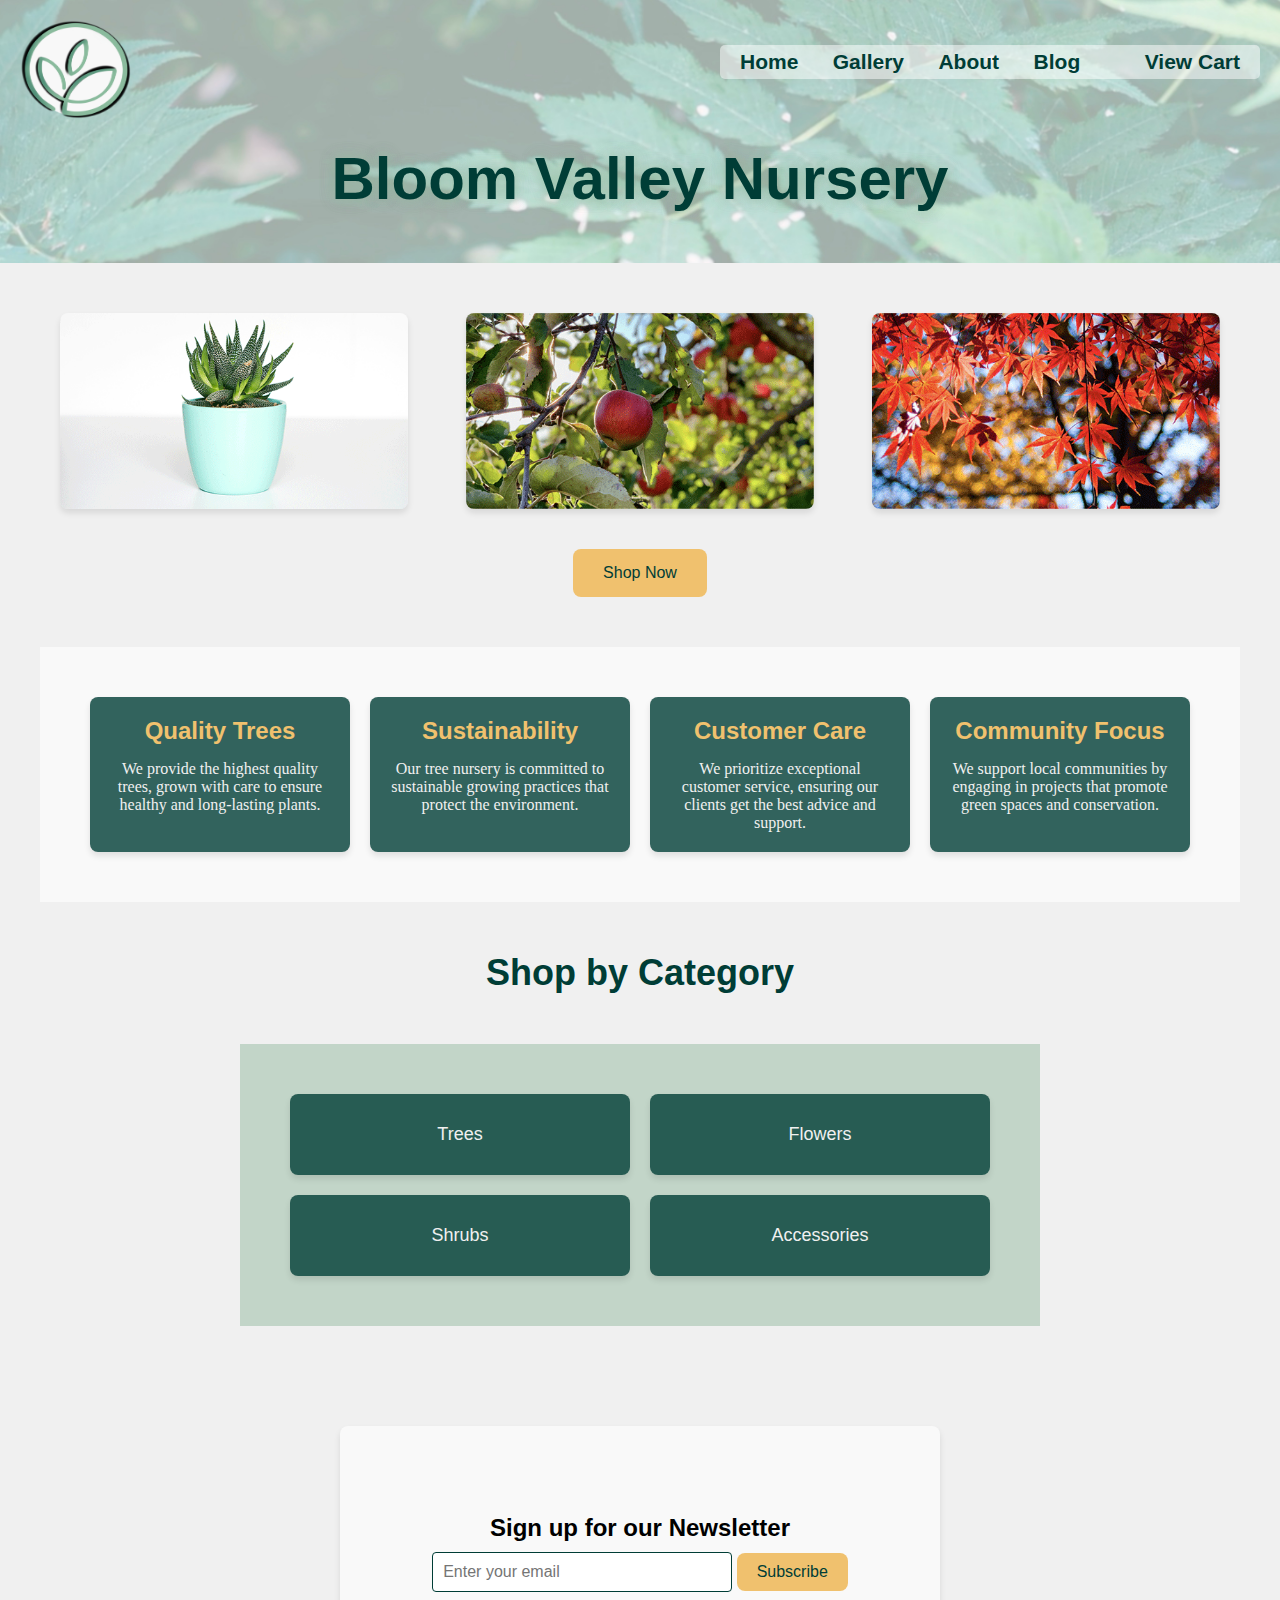
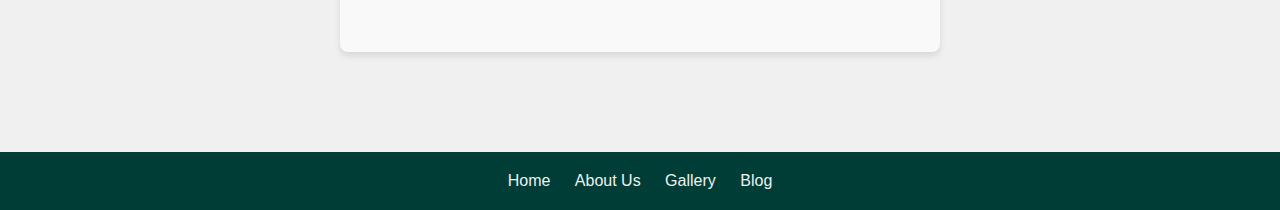
<file: index.html>
<!DOCTYPE html>
<html>
<!-- #003d36 (canopy Green) - #b5dee3 (Sky Bloom) - #94ba9f (Meadow Mist) - #f0c16e (Sunlit Petal) - #f0f0f0 (cloudy gray) -->

<head>
  <meta charset="utf-8">
  <meta name="viewport" content="width=device-width">
  <title>Bloom Valley Nurture</title>
  <link href="style.css" rel="stylesheet" type="text/css" />
  <link rel="stylesheet" href="https://cdnjs.cloudflare.com/ajax/libs/font-awesome/6.6.0/css/all.min.css"
    integrity="sha512-Kc323vGBEqzTmouAECnVceyQqyqdsSiqLQISBL29aUW4U/M7pSPA/gEUZQqv1cwx4OnYxTxve5UMg5GT6L4JJg=="
    crossorigin="anonymous" referrerpolicy="no-referrer" />

</head>

<body>
  <div class="top">
    <header class="header">
      <div class="logo-container">
        <a href="index.html" class="logo"><img src="imgs/updatedLogo3.png" width="150px" height="100px"></a>
      </div>
      <nav class="navbar">
        <div class="links">
          <div class="marker">You are currently on </div>
          <a href="index.html">Home</a>
          <a href="gallery.html">Gallery</a>
          <a href="aboutUs.html">About</a>
          <a href="blog.html">Blog</a>
          <a href="tel:+1234567890"><i class="fa-solid fa-phone"></i></a>
          <a href="cart.html">
            <i class="fas fa-shopping-cart"></i> View Cart
          </a>

        </div>
        <a href="#" class="hamburger"><i class="fa-solid fa-bars"></i></a>
      </nav>
    </header>
    <h1>Bloom Valley Nursery</h1>
  </div>
  <div class="image-container">
    <img src="imgs/Client1_AloePlant.png" alt="Aloe Vera Plant" class="responsive-image">
    <img src="imgs/Client1_AppleTree.png" alt="Apple Tree" class="responsive-image">
    <img src="imgs/Client1_MapleTree.png" alt="Maple Trees" class="responsive-image">
  </div>
  <div class="button-container">
    <a href="gallery.html">
      <button id="shopNowBtn" class="shop-now-button">Shop Now</button>
  </div></a>
  <div class="values-container">
    <div class="value-box">
      <h3>Quality Trees</h3>
      <p>We provide the highest quality trees, grown with care to ensure healthy and long-lasting plants.</p>
    </div>
    <div class="value-box">
      <h3>Sustainability</h3>
      <p>Our tree nursery is committed to sustainable growing practices that protect the environment.</p>
    </div>
    <div class="value-box">
      <h3>Customer Care</h3>
      <p>We prioritize exceptional customer service, ensuring our clients get the best advice and support.</p>
    </div>
    <div class="value-box">
      <h3>Community Focus</h3>
      <p>We support local communities by engaging in projects that promote green spaces and conservation.</p>
    </div>
  </div>
  <h2 class="shop-category-heading">Shop by Category</h2>
  <div class="shop-by-category-container">
    <div class="category-box">Trees</div>
    <div class="category-box">Flowers</div>
    <div class="category-box">Shrubs</div>
    <div class="category-box">Accessories</div>
  </div>
  <div class="newsletter-container">
    <div class="social-media-icons">
      <a href="#" class="social-icon"><i class="fa-brands fa-facebook"></i></a>
      <a href="#" class="social-icon"><i class="fa-brands fa-twitter"></i></a>
      <a href="#" class="social-icon"><i class="fa-brands fa-youtube"></i></a>
    </div>

    <h2>Sign up for our Newsletter</h2>
    <div class="signUp">
      <input type="email" placeholder="Enter your email" class="newsletter-input" />
      <button class="subscribe-button">Subscribe</button>
    </div>
  </div>

  <!-- Footer Links -->
  <footer class="footer">
    <div class="footer-links">
      <a href="index.html">Home</a>
      <a href="aboutUs.html">About Us</a>
      <a href="gallery.html">Gallery</a>
      <a href="blog.html">Blog</a>
    </div>
  </footer>
  <script src="script.js"></script>
</body>

</html>
</file>
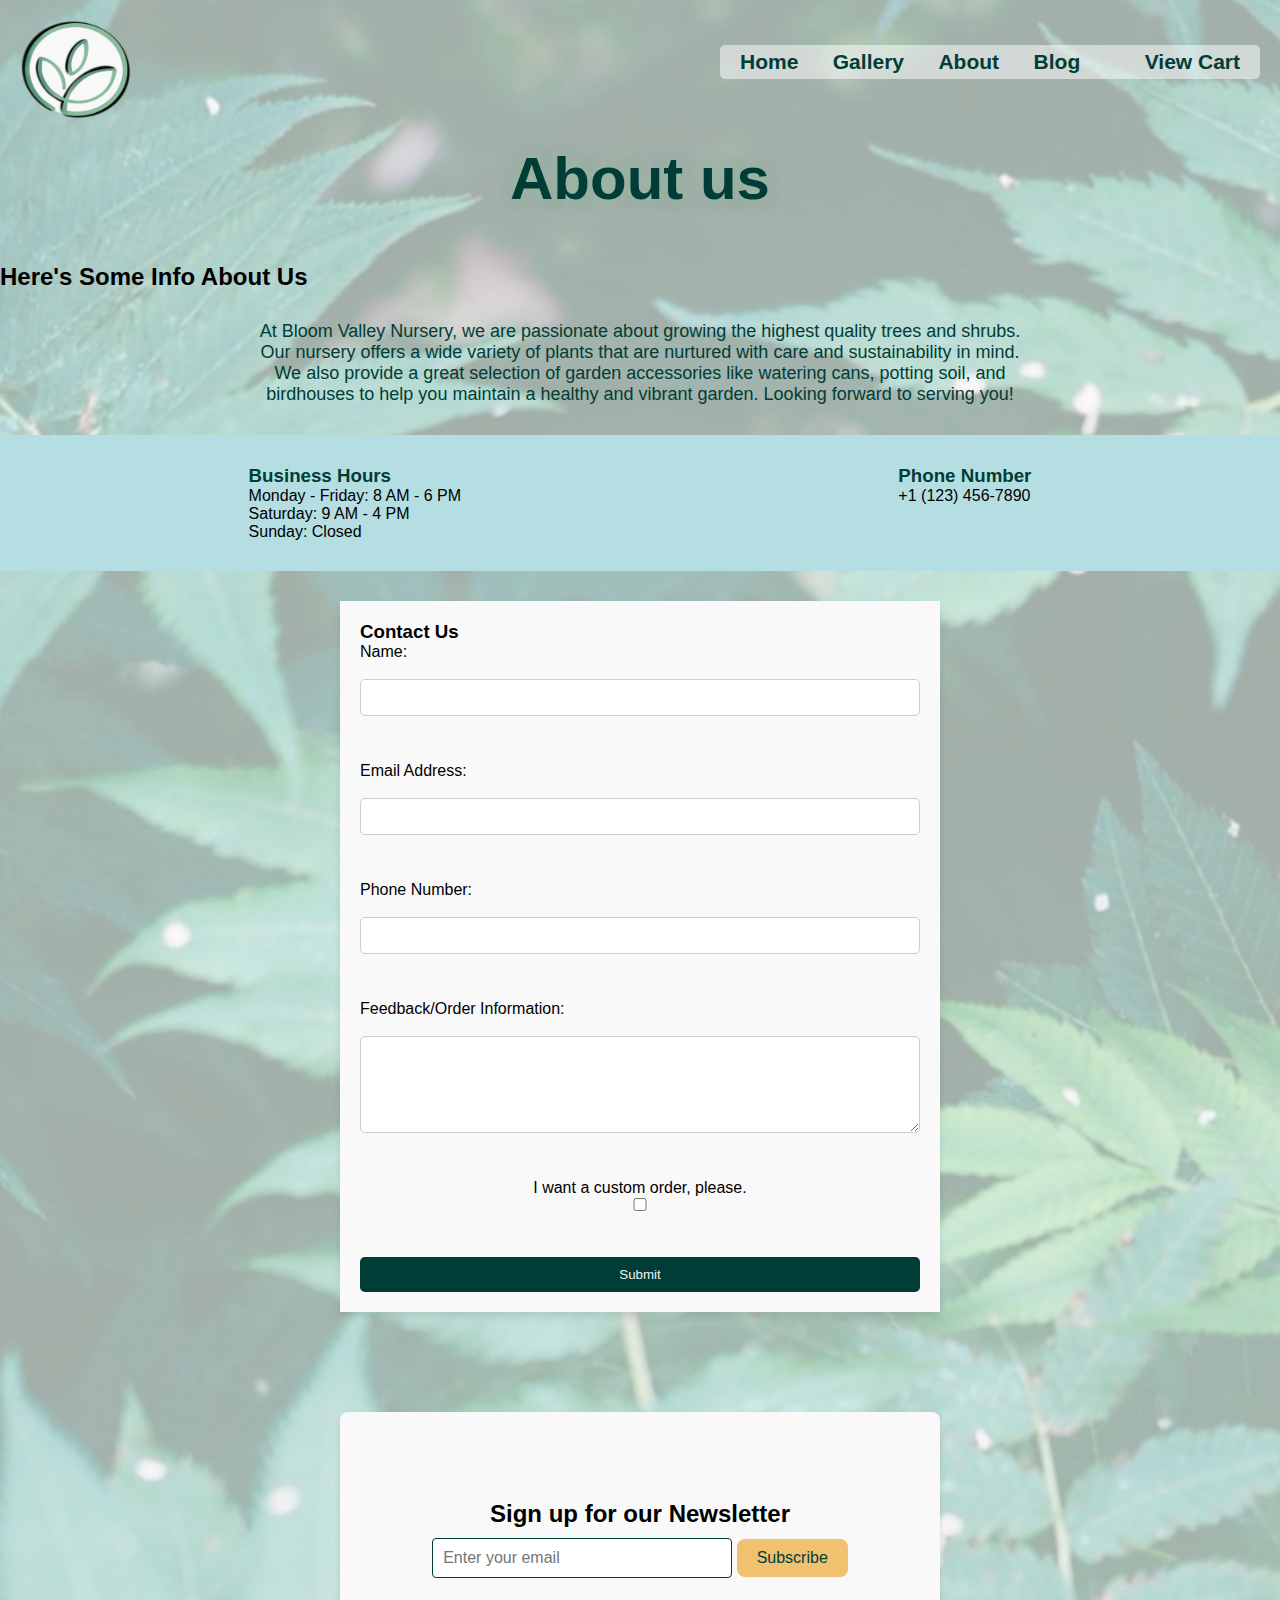
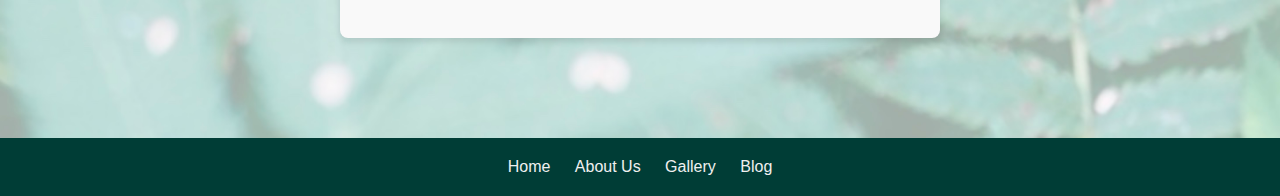
<file: aboutUs.html>
<!DOCTYPE html>
<html lang="en">

<head>
  <meta charset="UTF-8">
  <meta http-equiv="X-UA-Compatible" content="IE=edge">
  <meta name="viewport" content="width=device-width, initial-scale=1.0">
  <title>About Us</title>
  <link href="style.css" rel="stylesheet" type="text/css" />
  <link rel="stylesheet" href="https://cdnjs.cloudflare.com/ajax/libs/font-awesome/6.6.0/css/all.min.css"
    integrity="sha512-Kc323vGBEqzTmouAECnVceyQqyqdsSiqLQISBL29aUW4U/M7pSPA/gEUZQqv1cwx4OnYxTxve5UMg5GT6L4JJg=="
    crossorigin="anonymous" referrerpolicy="no-referrer" />
</head>


<body>

  <body>
    <div class="top">
      <header class="header">
        <div class="logo-container">
          <a href="index.html" class="logo"><img src="imgs/updatedLogo3.png" width="150px" height="100px"></a>
        </div>
        <nav class="navbar">
          <div class="links">
            <a href="index.html">Home</a>
            <a href="gallery.html">Gallery</a>
            <div class="marker">You are currently on </div>
            <a href="aboutUs.html">About</a>
            <a href="blog.html">Blog</a>
            <a href="#"><i class="fa-solid fa-phone"></i></a>
            <a href="cart.html">
              <i class="fas fa-shopping-cart"></i> View Cart
            </a>
          </div>
          <a href="#" class="hamburger"><i class="fa-solid fa-bars"></i></a>
        </nav>
      </header>
      <h1>About us</h1>
      <!-- About Us Section -->
      <section class="about-us-section">
        <h2>Here's Some Info About Us</h2>
        <p>
          At Bloom Valley Nursery, we are passionate about growing the highest quality trees and shrubs. Our nursery
          offers a wide variety of plants that are nurtured with care and sustainability in mind. We also provide a
          great selection of garden accessories like watering cans, potting soil, and birdhouses to help you maintain a
          healthy and vibrant garden. Looking forward to serving you!
        </p>
      </section>

      <!-- Business Hours and Contact Info Section -->
      <section class="business-info-section">
        <div class="business-hours">
          <h3>Business Hours</h3>
          <p>Monday - Friday: 8 AM - 6 PM</p>
          <p>Saturday: 9 AM - 4 PM</p>
          <p>Sunday: Closed</p>
        </div>

        <div class="contact-info">
          <h3>Phone Number</h3>
          <p>+1 (123) 456-7890</p>
        </div>
      </section>
      <!-- Contact Us Form Section -->
      <section class="contact-form-section">
        <h3>Contact Us</h3>
        <form action="/submit_form" method="POST">
          <label for="name">Name:</label><br>
          <input type="text" id="name" name="name" required><br><br>

          <label for="email">Email Address:</label><br>
          <input type="email" id="email" name="email" required><br><br>

          <label for="phone">Phone Number:</label><br>
          <input type="tel" id="phone" name="phone" required><br><br>

          <label for="feedback">Feedback/Order Information:</label><br>
          <textarea id="feedback" name="feedback" rows="5" required></textarea><br><br>
          <div style="text-align: center;">I want a custom order, please.
            <label>

              <input type="checkbox" id="customOrder" name="customOrder">

            </label>
          </div>
          <br><br>

          <button type="submit">Submit</button>
        </form>
      </section>


      <div class="newsletter-container">
        <div class="social-media-icons">
          <a href="#" class="social-icon"><i class="fa-brands fa-facebook"></i></a>
          <a href="#" class="social-icon"><i class="fa-brands fa-twitter"></i></a>
          <a href="#" class="social-icon"><i class="fa-brands fa-youtube"></i></a>
        </div>

        <h2>Sign up for our Newsletter</h2>
        <div class="signUp">
          <input type="email" placeholder="Enter your email" class="newsletter-input" />
          <button class="subscribe-button">Subscribe</button>
        </div>
      </div>

      <!-- Footer Links -->
      <footer class="footer">
        <div class="footer-links">
          <a href="index.html">Home</a>
          <a href="aboutUs.html">About Us</a>
          <a href="gallery.html">Gallery</a>
          <a href="blog.html">Blog</a>
        </div>
      </footer>
      <script src="script.js"></script>
    </div>
  </body>

</html>
</file>
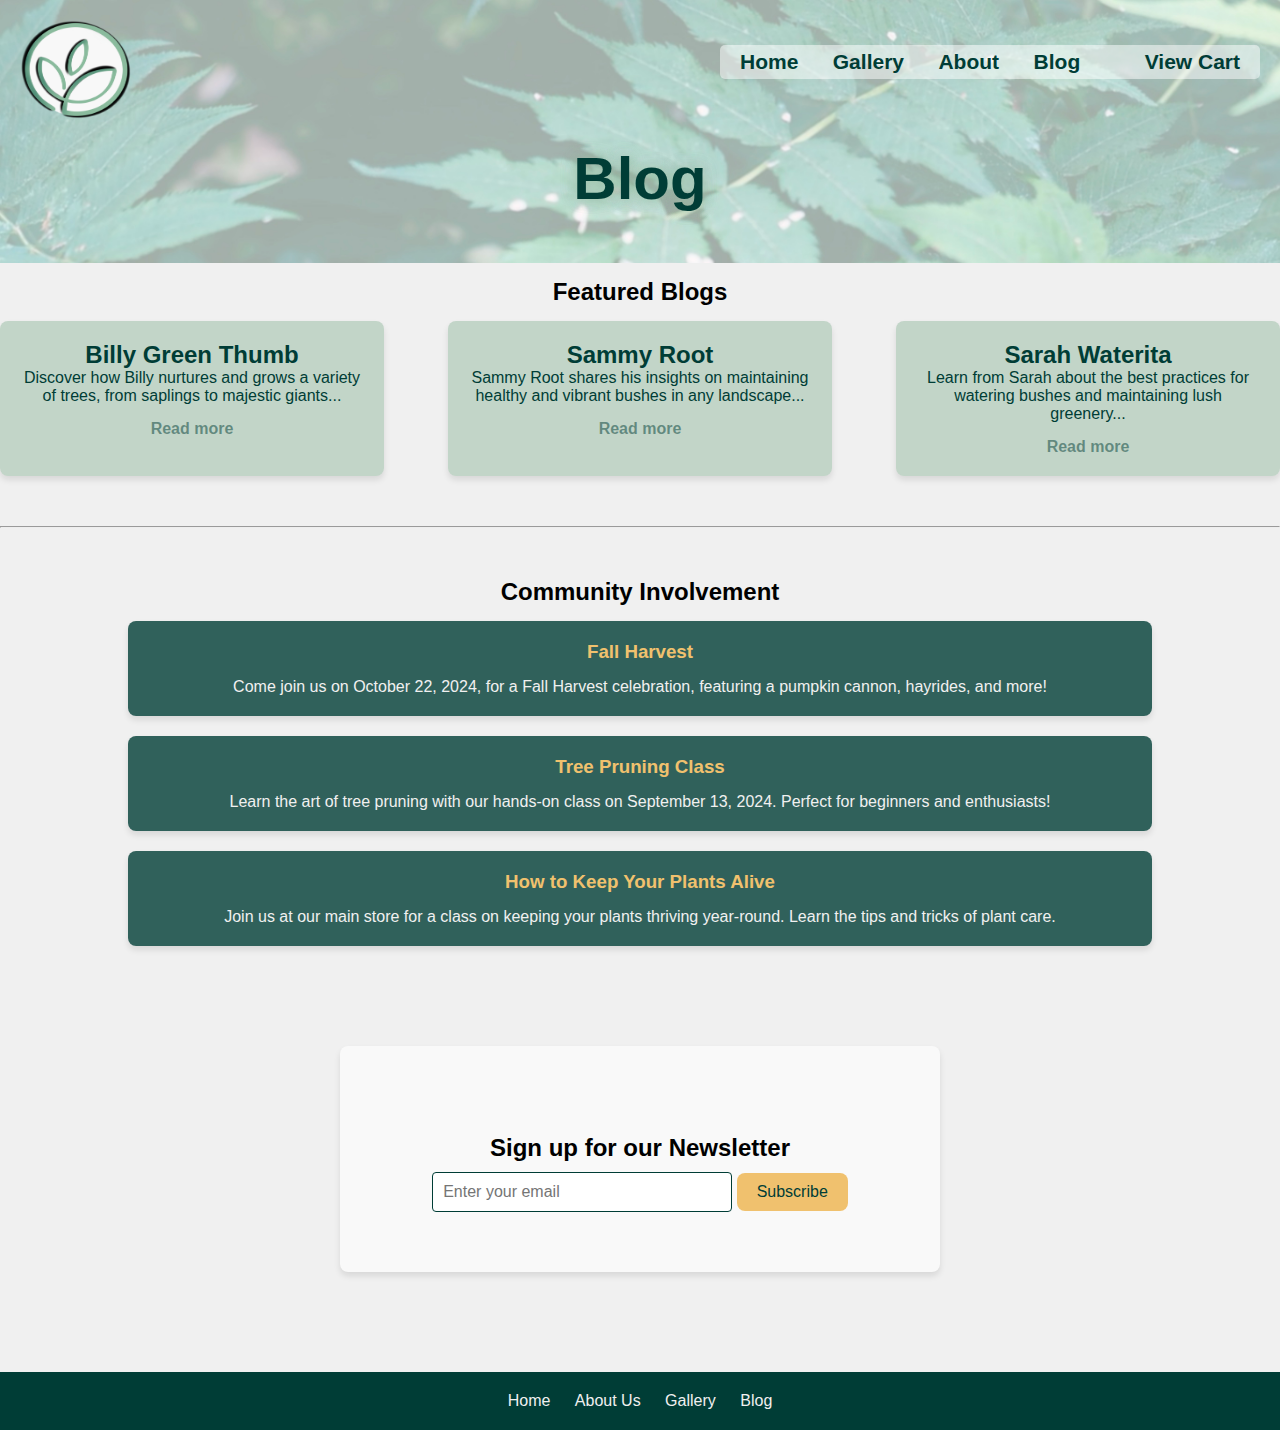
<file: blog.html>
<!DOCTYPE html>
<html lang="en">
<head>
  <meta charset="UTF-8">
  <meta http-equiv="X-UA-Compatible" content="IE=edge">
  <meta name="viewport" content="width=device-width, initial-scale=1.0">
  <title>Blog</title>
  <link href="style.css" rel="stylesheet" type="text/css" />
  <link rel="stylesheet" href="https://cdnjs.cloudflare.com/ajax/libs/font-awesome/6.6.0/css/all.min.css" integrity="sha512-Kc323vGBEqzTmouAECnVceyQqyqdsSiqLQISBL29aUW4U/M7pSPA/gEUZQqv1cwx4OnYxTxve5UMg5GT6L4JJg==" crossorigin="anonymous" referrerpolicy="no-referrer" />
</head>
<body>

  <body>
    <div class="top">
    <header class="header">
      <div class="logo-container">
        <a href="index.html" class="logo" ><img src="imgs/updatedLogo3.png" width="150px" height="100px"></a>
      </div>
      <nav class="navbar">
        <div class="links">
        <a href="index.html">Home</a>
        <a href="gallery.html">Gallery</a>
        <a href="aboutUs.html">About</a>
          <div class="marker">You are currently on </div>
        <a href="blog.html">Blog</a>
        <a href="#"><i class="fa-solid fa-phone"></i></a>
          <a href="cart.html">
              <i class="fas fa-shopping-cart"></i> View Cart
          </a>
          </div>
         <a href="#" class="hamburger"><i class="fa-solid fa-bars"></i></a>
      </nav>
    </header>
       <h1>Blog</h1>
      </div>

    <!-- Featured Blogs Section -->
    <section class="blog-section">
      <h2 class="centerTitle">Featured Blogs</h2>
      <div class="blog-row">
        <div class="blog-card">
          <h3>Billy Green Thumb</h3>
          <p>Discover how Billy nurtures and grows a variety of trees, from saplings to majestic giants...</p>
          <a href="#">Read more</a>
        </div>
        <div class="blog-card">
          <h3>Sammy Root</h3>
          <p>Sammy Root shares his insights on maintaining healthy and vibrant bushes in any landscape...</p>
          <a href="#">Read more</a>
        </div>
        <div class="blog-card">
          <h3>Sarah Waterita</h3>
          <p>Learn from Sarah about the best practices for watering bushes and maintaining lush greenery...</p>
          <a href="#">Read more</a>
        </div>
      </div>
    </section>

    <hr>

    <!-- Community Involvement Section -->
    <section class="community-section">
      <h2 class="centerTitle">Community Involvement</h2>
      <div class="community-column">
        <div class="community-card">
          <h3>Fall Harvest</h3>
          <p>Come join us on October 22, 2024, for a Fall Harvest celebration, featuring a pumpkin cannon, hayrides, and more!</p>
        </div>
        <div class="community-card">
          <h3>Tree Pruning Class</h3>
          <p>Learn the art of tree pruning with our hands-on class on September 13, 2024. Perfect for beginners and enthusiasts!</p>
        </div>
        <div class="community-card">
          <h3>How to Keep Your Plants Alive</h3>
          <p>Join us at our main store for a class on keeping your plants thriving year-round. Learn the tips and tricks of plant care.</p>
        </div>
      </div>
    </section>

    
    <div class="newsletter-container">
      <div class="social-media-icons">
        <a href="#" class="social-icon"><i class="fa-brands fa-facebook"></i></a>
        <a href="#" class="social-icon"><i class="fa-brands fa-twitter"></i></a>
        <a href="#" class="social-icon"><i class="fa-brands fa-youtube"></i></a>
      </div>

      <h2>Sign up for our Newsletter</h2>
      <div class="signUp">
      <input type="email" placeholder="Enter your email" class="newsletter-input" />
      <button class="subscribe-button">Subscribe</button>
      </div>
    </div>

    <!-- Footer Links -->
    <footer class="footer">
      <div class="footer-links">
        <a href="index.html">Home</a>
        <a href="aboutUs.html">About Us</a>
        <a href="gallery.html">Gallery</a>
        <a href="blog.html">Blog</a>
      </div>
    </footer>
     <script src="script.js"></script>
</body>
</html>
</file>
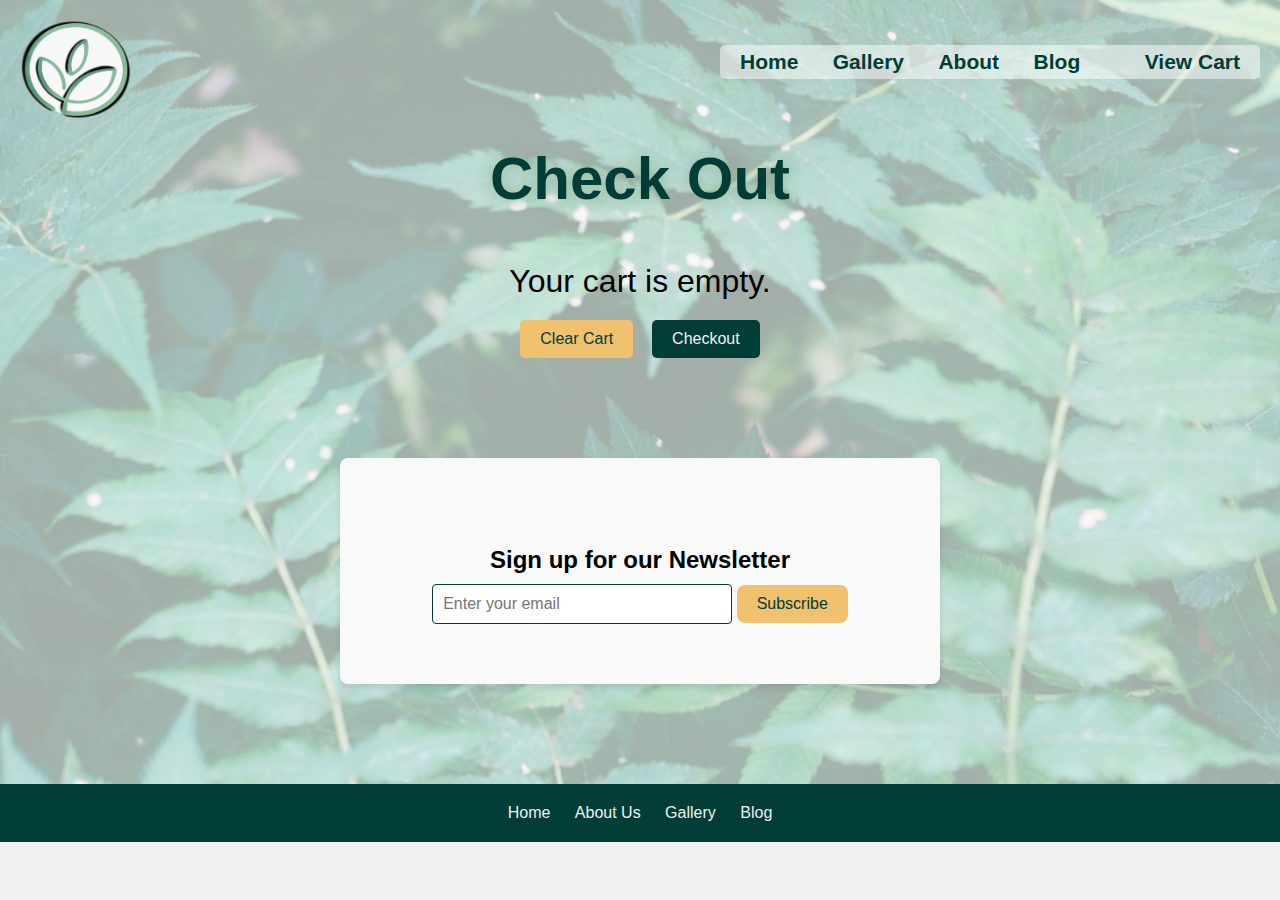
<file: cart.html>
<!DOCTYPE html>
<html>
<!-- #003d36 (canopy Green) - #b5dee3 (Sky Bloom) - #94ba9f (Meadow Mist) - #f0c16e (Sunlit Petal) - #f0f0f0 (cloudy gray) -->
<head>
  <meta charset="utf-8">
  <meta name="viewport" content="width=device-width">
  <title>Bloom Valley Nurture</title>
  <link href="style.css" rel="stylesheet" type="text/css" />
  <link rel="stylesheet" href="https://cdnjs.cloudflare.com/ajax/libs/font-awesome/6.6.0/css/all.min.css" integrity="sha512-Kc323vGBEqzTmouAECnVceyQqyqdsSiqLQISBL29aUW4U/M7pSPA/gEUZQqv1cwx4OnYxTxve5UMg5GT6L4JJg==" crossorigin="anonymous" referrerpolicy="no-referrer" />

</head>

  <body>
    <div class="top">
    <header class="header">
      <div class="logo-container">
        <a href="index.html" class="logo" ><img src="imgs/updatedLogo3.png" width="150px" height="100px"></a>
      </div>
      <nav class="navbar">
        <div class="links">
          <div class="marker">You are currently on </div>
        <a href="index.html">Home</a>
        <a href="gallery.html">Gallery</a>
        <a href="aboutUs.html">About</a>
        <a href="blog.html">Blog</a>
          <a href="tel:+1234567890"><i class="fa-solid fa-phone"></i></a>
          <a href="cart.html">
              <i class="fas fa-shopping-cart"></i> View Cart
          </a>

          </div>
         <a href="#" class="hamburger"><i class="fa-solid fa-bars"></i></a>
      </nav>
    </header>
       <h1>Check Out</h1>
      <div class="centerIt">
      <div id="cart-items"></div>
      <button id="clear-cart">Clear Cart</button>
      <button id="checkout">Checkout</button>
        </div>
      <div class="newsletter-container">
        <div class="social-media-icons">
          <a href="#" class="social-icon"><i class="fa-brands fa-facebook"></i></a>
          <a href="#" class="social-icon"><i class="fa-brands fa-twitter"></i></a>
          <a href="#" class="social-icon"><i class="fa-brands fa-youtube"></i></a>
        </div>

        <h2>Sign up for our Newsletter</h2>
        <div class="signUp">
        <input type="email" placeholder="Enter your email" class="newsletter-input" />
        <button class="subscribe-button">Subscribe</button>
        </div>
      </div>

      <!-- Footer Links -->
      <footer class="footer">
        <div class="footer-links">
          <a href="index.html">Home</a>
          <a href="aboutUs.html">About Us</a>
          <a href="gallery.html">Gallery</a>
          <a href="blog.html">Blog</a>
        </div>
      </footer>
      
      <script src="script.js"></script>
      </body>
      </html>
</file>
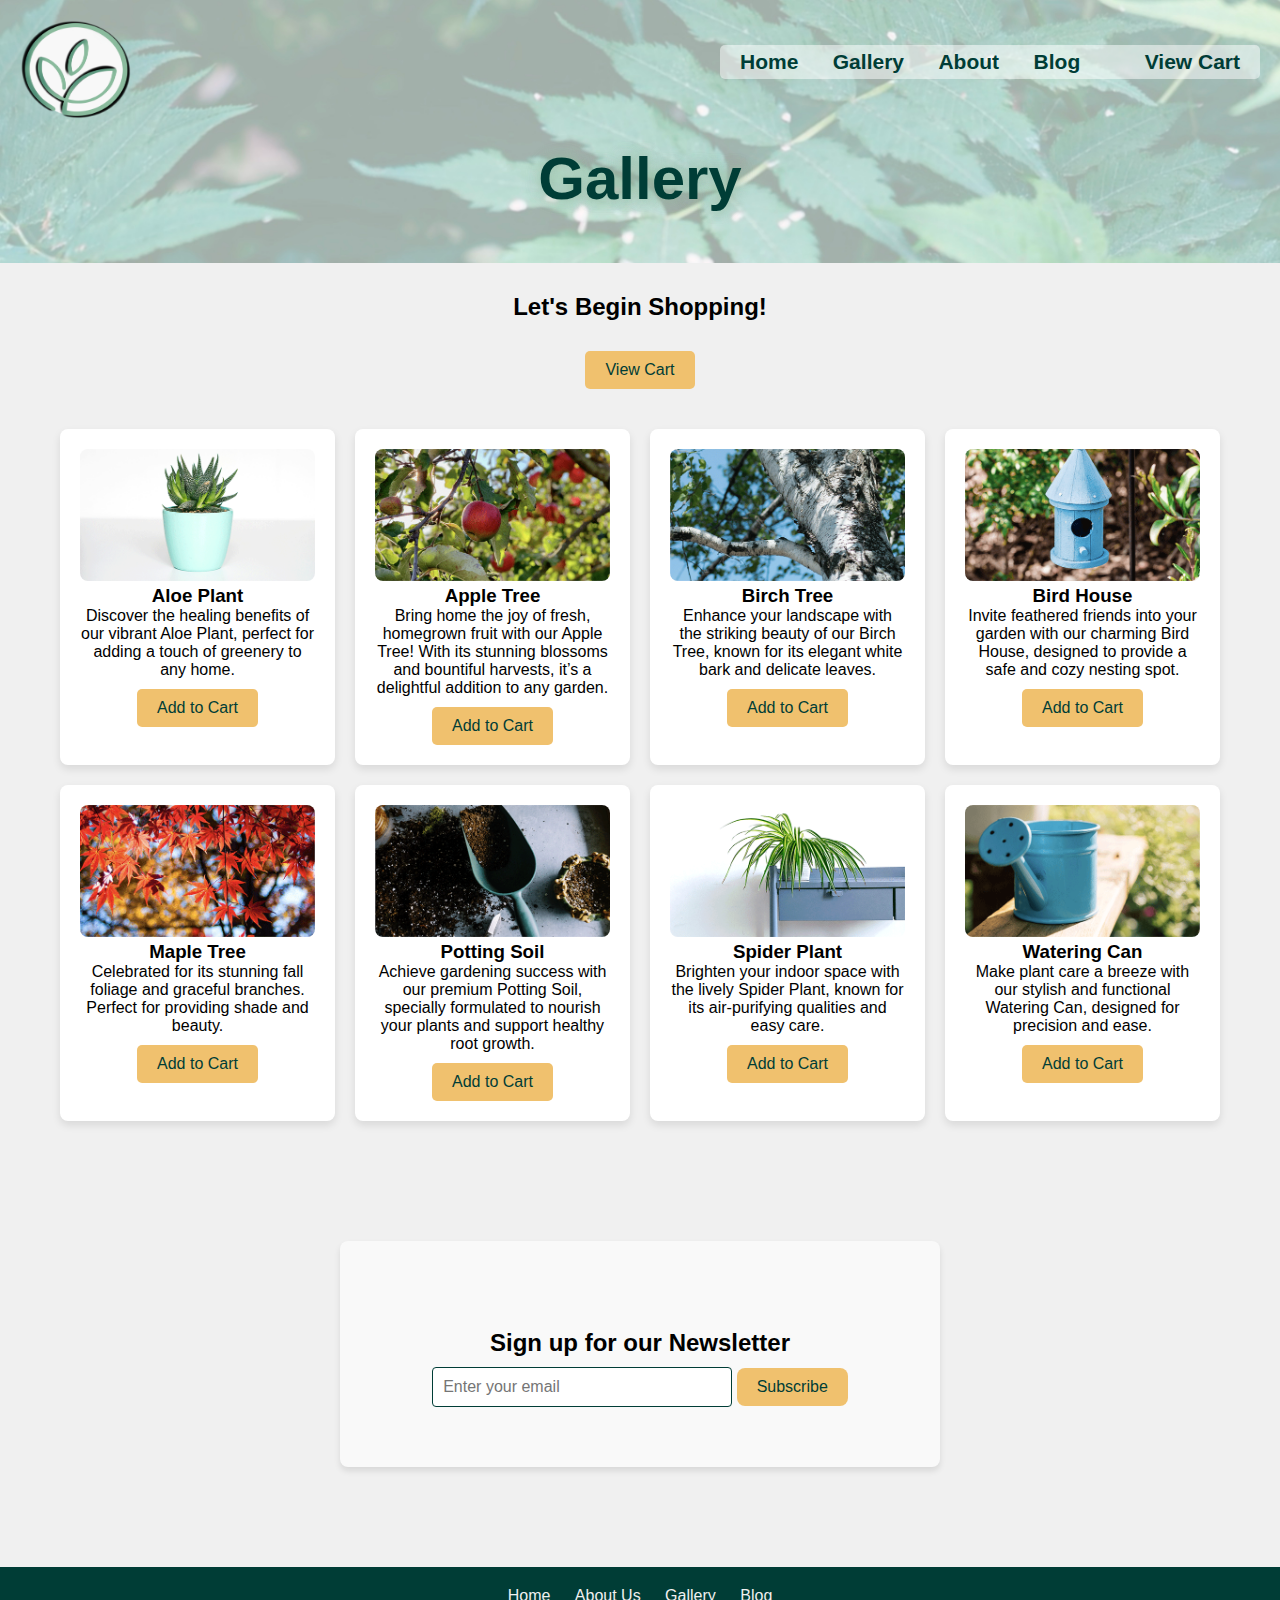
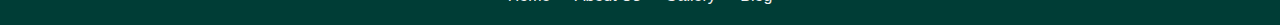
<file: gallery.html>
<!DOCTYPE html>
<html lang="en">
<head>
  <meta charset="UTF-8">
  <meta http-equiv="X-UA-Compatible" content="IE=edge">
  <meta name="viewport" content="width=device-width, initial-scale=1.0">
  <title>Gallery</title>
  <link href="style.css" rel="stylesheet" type="text/css" />
  <link rel="stylesheet" href="https://cdnjs.cloudflare.com/ajax/libs/font-awesome/6.6.0/css/all.min.css" integrity="sha512-Kc323vGBEqzTmouAECnVceyQqyqdsSiqLQISBL29aUW4U/M7pSPA/gEUZQqv1cwx4OnYxTxve5UMg5GT6L4JJg==" crossorigin="anonymous" referrerpolicy="no-referrer" />
</head>
<body>

  <body>
    <div class="top">
    <header class="header">
      <div class="logo-container">
        <a href="index.html" class="logo" ><img src="imgs/updatedLogo3.png" width="150px" height="100px"></a>
      </div>
      <nav class="navbar">
        <div class="links">
        <a href="index.html">Home</a>
          <div class="marker">You are currently on </div>
        <a href="gallery.html">Gallery</a>
        <a href="aboutUs.html">About</a>
        <a href="blog.html">Blog</a>
        <a href="#"><i class="fa-solid fa-phone"></i></a>
          <a href="cart.html">
              <i class="fas fa-shopping-cart"></i> View Cart
          </a>
          </div>
         <a href="#" class="hamburger"><i class="fa-solid fa-bars"></i></a>
      </nav>
    </header>
       <h1> Gallery</h1>
      </div>
    <main>
        <h2 class="center">Let's Begin Shopping!</h2>
        <div class="button-container">
          <a href="cart.html"><button class="view-cart-button">View Cart</button></a>
          
          <!-- <button id="clear-cart">Clear Cart</button> -->
      </div>

      <!-- Modal for Viewing Cart -->
      <!-- <div id="cart-modal" style="display:none;">
          <h2>Your Cart</h2>
          <ul id="cart-items"></ul>
          <button id="close-cart">Close</button>
      </div>
 --><div class="cart-container">
          <!-- Cart items will be dynamically added here -->
      </div>
      <div class="gallery-container">
          <div class="product-card" data-product-name="Aloe Plant" data-product-description="Discover the healing benefits of our vibrant Aloe Plant, perfect for adding a touch of greenery to any home.">
              <img src="imgs/Client1_AloePlant.png" alt="Aloe Plant" class="product-image">
              <h3>Aloe Plant</h3>
              <p>Discover the healing benefits of our vibrant Aloe Plant, perfect for adding a touch of greenery to any home.</p>
              <button class="add-to-cart-button">Add to Cart</button>
          </div>

          <div class="product-card" data-product-name="Apple Tree" data-product-description="Bring home the joy of fresh, homegrown fruit with our Apple Tree! With its stunning blossoms and bountiful harvests, it’s a delightful addition to any garden.">
              <img src="imgs/Client1_AppleTree.png" alt="Apple Tree" class="product-image">
              <h3>Apple Tree</h3>
              <p>Bring home the joy of fresh, homegrown fruit with our Apple Tree! With its stunning blossoms and bountiful harvests, it’s a delightful addition to any garden.</p>
              <button class="add-to-cart-button">Add to Cart</button>
          </div>

          <div class="product-card" data-product-name="Birch Tree" data-product-description="Enhance your landscape with the striking beauty of our Birch Tree, known for its elegant white bark and delicate leaves.">
              <img src="imgs/Client1_BirchTree.png" alt="Birch Tree" class="product-image">
              <h3>Birch Tree</h3>
              <p>Enhance your landscape with the striking beauty of our Birch Tree, known for its elegant white bark and delicate leaves.</p>
              <button class="add-to-cart-button">Add to Cart</button>
          </div>

          <div class="product-card" data-product-name="Bird House" data-product-description="Invite feathered friends into your garden with our charming Bird House, designed to provide a safe and cozy nesting spot.">
              <img src="imgs/Client1_BirdHouse.png" alt="Bird House" class="product-image">
              <h3>Bird House</h3>
              <p>Invite feathered friends into your garden with our charming Bird House, designed to provide a safe and cozy nesting spot.</p>
              <button class="add-to-cart-button">Add to Cart</button>
          </div>

          <div class="product-card" data-product-name="Maple Tree" data-product-description="Celebrated for its stunning fall foliage and graceful branches. Perfect for providing shade and beauty.">
              <img src="imgs/Client1_MapleTree.png" alt="Maple Tree" class="product-image">
              <h3>Maple Tree</h3>
              <p>Celebrated for its stunning fall foliage and graceful branches. Perfect for providing shade and beauty.</p>
              <button class="add-to-cart-button">Add to Cart</button>
          </div>

          <div class="product-card" data-product-name="Potting Soil" data-product-description="Achieve gardening success with our premium Potting Soil, specially formulated to nourish your plants and support healthy root growth.">
              <img src="imgs/Client1_PottingSoil.png" alt="Potting Soil" class="product-image">
              <h3>Potting Soil</h3>
              <p>Achieve gardening success with our premium Potting Soil, specially formulated to nourish your plants and support healthy root growth.</p>
              <button class="add-to-cart-button">Add to Cart</button>
          </div>

          <div class="product-card" data-product-name="Spider Plant" data-product-description="Brighten your indoor space with the lively Spider Plant, known for its air-purifying qualities and easy care.">
              <img src="imgs/Client1_SpiderPlant.png" alt="Spider Plant" class="product-image">
              <h3>Spider Plant</h3>
              <p>Brighten your indoor space with the lively Spider Plant, known for its air-purifying qualities and easy care.</p>
              <button class="add-to-cart-button">Add to Cart</button>
          </div>

          <div class="product-card" data-product-name="Watering Can" data-product-description="Make plant care a breeze with our stylish and functional Watering Can, designed for precision and ease.">
              <img src="imgs/Client1_WateringCan.png" alt="Watering Can" class="product-image">
              <h3>Watering Can</h3>
              <p>Make plant care a breeze with our stylish and functional Watering Can, designed for precision and ease.</p>
              <button class="add-to-cart-button">Add to Cart</button>
          </div>
      </div>

    </main>
    <div class="newsletter-container">
      <div class="social-media-icons">
        <a href="#" class="social-icon"><i class="fa-brands fa-facebook"></i></a>
        <a href="#" class="social-icon"><i class="fa-brands fa-twitter"></i></a>
        <a href="#" class="social-icon"><i class="fa-brands fa-youtube"></i></a>
      </div>

      <h2>Sign up for our Newsletter</h2>
      <div class="signUp">
      <input type="email" placeholder="Enter your email" class="newsletter-input" />
      <button class="subscribe-button">Subscribe</button>
      </div>
    </div>

    <!-- Footer Links -->
    <footer class="footer">
      <div class="footer-links">
        <a href="index.html">Home</a>
        <a href="aboutUs.html">About Us</a>
        <a href="gallery.html">Gallery</a>
        <a href="blog.html">Blog</a>
      </div>
    </footer>
     <script src="script.js"></script>
</body>
</html>
</file>
<file: style.css>
* {
    margin: 0;
    padding: 0;
    box-sizing: border-box;
    font-family: Arial, Calibri, Helvetica, sans-serif;
}

body {
    min-height: 100vh;
    background-color: #f0f0f0;
}

header {
    display: flex;
    justify-content: space-between;
    align-items: center;
}

.top {
    background: url('imgs/leavesBackground.jpg') no-repeat;
    background-size: cover;
    width: 100%;
}

.navbar {
    display: flex;
    justify-content: flex-end;
    padding: 20px;

}

h1 {
    color: #003d36;
    padding-bottom: 50px;
    text-align: center;
    font-size: 60px;
    text-shadow:
        -1px -1px 15px rgba(148, 186, 159, 0.3),
        1px -1px 15px rgba(148, 186, 159, 0.3),
        -1px 1px 15px rgba(148, 186, 159, 0.3),
        1px 1px 10px rgba(148, 186, 159, 0.3)
}

.logo {
    /* margin-top: 30px;
    margin-bottom: 20px;
    display: inline-block; */
}

h1 {
    margin-top: 20px;
}

.logo-container {
    width: 150px;
    margin-top: 20px;
}

.navbar a {
    text-decoration: none;
    padding: 0 15px;
    color: #003d36;
    font-weight: bold;
    font-size: 21px;

}

.links {
    background-color: rgba(255, 255, 255, 0.5);
    border-radius: 5px;
    padding: 5px;
}

.navbar a:hover {
    background-color: rgba(255, 255, 255, 0.7);
    border-radius: 5px;
}

/* Hide the hamburger by default on larger screens */
.hamburger {
    display: none;
    font-size: 24px;
    cursor: pointer;
}

/* Mobile view (max-width: 768px) */
@media (max-width: 768px) {
    .navbar .links a {
        display: none;
        /* Hide all links */

    }

    .hamburger {
        display: block;
        /* Show hamburger icon */
        color: #003d36;
        padding: 10px;
    }

    .navbar.active .links a {
        display: block;
        margin: 10px 0;
        text-align: center;

    }

    .links {
        background-color: transparent;
    }

    .navbar {
        flex-direction: column;
        /* Stack the links vertically */
    }
}

.image-container {
    display: flex;
    /* Establish Flexbox layout */
    justify-content: space-between;
    /* Distribute space evenly */
    align-items: center;
    /* Align items vertically center */
    padding: 20px;
    /* Optional: Add padding around the container */
    max-width: 1200px;
    /* Optional: Set a max width for larger screens */
    margin: 30px auto 5px;
    /* Center the container horizontally */
}

.responsive-image {
    width: 30%;
    /* Each image takes up 30% of the container's width */
    height: auto;
    /* Maintain aspect ratio */
    border-radius: 8px;
    /* Optional: Add rounded corners */
    box-shadow: 0 4px 6px rgba(0, 0, 0, 0.1);
    /* Optional: Add a subtle shadow */
    transition: transform 0.3s;
    /* Optional: Add a hover effect */
}

.responsive-image:hover {
    transform: scale(1.05);
    /* Slightly enlarge the image on hover */
}

/* Responsive Design: Adjust layout on smaller screens */
@media (max-width: 768px) {
    .image-container {
        flex-direction: column;
        align-items: center;
    }

    .responsive-image {
        width: 80%;
        margin-bottom: 20px;
    }
}

.button-container {
    display: flex;
    /* Use Flexbox in the container */
    justify-content: center;
    /* Center horizontally */
    align-items: center;
    /* Center vertically */
    margin-top: 30px;

}

/* Button styles */
.shop-now-button {
    background-color: #f0c16e;
    /* Button color */
    color: #003d36;
    /* Text color */
    padding: 15px 30px;
    /* Padding inside the button */
    border: none;
    /* No border */
    border-radius: 8px;
    /* Rounded corners */
    font-size: 16px;
    /* Font size */
    cursor: pointer;
    /* Pointer cursor on hover */
    transition: background-color 0.3s ease, transform 0.3s ease;
    /* Hover effects */
}

.shop-now-button:hover {
    background-color: #d9a853;
    /* Darker hover color */
    transform: scale(1.05);
    /* Slightly enlarge the button on hover */
}

.shop-now-button:active {
    transform: scale(0.98);
    /* Slightly shrink the button when clicked */
}

/* Style for the container holding the value boxes */
.values-container {
    display: grid;
    grid-template-columns: repeat(4, 1fr);
    /* 4 columns of equal width */
    gap: 20px;
    /* Space between the squares */
    padding: 50px;
    /* Padding around the container */
    max-width: 1200px;
    /* Optional: set a max width */
    margin: 50px auto;
    /* Center the container horizontally */
    background-color: #f9f9f9;
    /* Optional: background color for the section */
}

/* Style for each value box */
.value-box {
    background-color: rgba(0, 61, 54, 0.8);
    /* Light green background */
    border-radius: 8px;
    /* Rounded corners */
    padding: 20px;
    text-align: center;
    box-shadow: 0 4px 6px rgba(0, 0, 0, 0.1);
    /* Subtle shadow for a 3D effect */
    transition: transform 0.3s ease, box-shadow 0.3s ease;

}

.value-box:hover {
    transform: scale(1.05);
    /* Enlarge slightly on hover */
    box-shadow: 0 6px 10px rgba(0, 0, 0, 0.15);
    /* Stronger shadow on hover */
}

.value-box h3 {
    font-size: 24px;
    color: #f0c16e;
    margin-bottom: 15px;
}

.value-box p {
    font-size: 16px;
    font-family: calibri;
    font-size: 16px;
    color: #f0f0f0;
}

/* Responsive layout: Adjust layout for smaller screens */
@media (max-width: 1024px) {
    .values-container {
        grid-template-columns: repeat(2, 1fr);
        /* 2 columns on smaller screens */
    }
}

@media (max-width: 768px) {
    .values-container {
        grid-template-columns: 1fr;
        /* Stack the boxes in one column on smaller screens */
    }
}

/* Shop by Category Section */
.shop-by-category-container {
    display: grid;
    grid-template-columns: repeat(2, 1fr);
    /* 2 columns */
    gap: 20px;
    /* Space between the categories */
    padding: 50px;
    max-width: 800px;
    /* Adjust as needed */
    margin: 50px auto;
    /* Center the container */
    background-color: rgba(148, 186, 159, 0.5)
        /* Optional: background color */

}

.category-box {
    background-color: rgba(0, 61, 54, 0.8);
    /* Canopy Green with opacity */
    border-radius: 8px;
    padding: 30px;
    text-align: center;
    box-shadow: 0 4px 6px rgba(0, 0, 0, 0.1);
    color: #f0f0f0;
    /* Text color */
    font-size: 18px;
    transition: transform 0.3s ease, box-shadow 0.3s ease;
}

.category-box:hover {
    transform: scale(1.05);
    /* Slightly enlarge on hover */
    box-shadow: 0 6px 10px rgba(0, 0, 0, 0.15);
}

.shop-category-heading {
    text-align: center;
    font-size: 36px;
    color: #003d36;
    /* Canopy Green */
    margin-bottom: 30px;
    font-family: Arial, sans-serif;
}

/* Responsive layout for Shop by Category */
@media (max-width: 768px) {
    .shop-by-category-container {
        grid-template-columns: 1fr;
        /* Stack categories on smaller screens */
    }
}

.newsletter-container {
    text-align: center;
    /* Center text and elements */
    padding: 40px;
    /* Padding around the section */
    background-color: #f9f9f9;
    /* Optional: background color for the newsletter section */
    margin: 100px auto;
    /* Center the container horizontally */
    max-width: 600px;
    /* Optional: set a max width */
    border-radius: 8px;
    /* Rounded corners */
    box-shadow: 0 4px 6px rgba(0, 0, 0, 0.1);
    /* Subtle shadow */
}

.social-media-icons {
    margin-bottom: 20px;
    /* Space below the icons */
}

.social-icon {
    margin: 0 10px;
    /* Space between icons */
    color: #5890FF;
    /* Icon color */
    font-size: 24px;
    /* Icon size */
    transition: color 0.3s ease;
    /* Transition for hover effect */
}

.social-icon:hover {
    color: #f0c16e;
    /* Change color on hover */
}

.newsletter-input {
    padding: 10px;
    /* Padding inside the input field */
    font-size: 16px;
    /* Font size */
    width: 80%;
    /* Width of the input field */
    max-width: 300px;
    /* Max width */
    border: 1px solid #003d36;
    /* Border color */
    border-radius: 4px;
    /* Rounded corners */
    margin-bottom: 20px;
    /* Space below the input field */
}

.subscribe-button {
    background-color: #f0c16e;
    /* Button color */
    color: #003d36;
    /* Text color */
    padding: 10px 20px;
    /* Padding inside the button */
    border: none;
    /* No border */
    border-radius: 8px;
    /* Rounded corners */
    font-size: 16px;
    /* Font size */
    cursor: pointer;
    /* Pointer cursor on hover */
    transition: background-color 0.3s ease, transform 0.3s ease;
    /* Hover effects */
}

.subscribe-button:hover {
    background-color: #d9a853;
    /* Darker hover color */
    transform: scale(1.05);
    /* Slightly enlarge the button on hover */
}

.subscribe-button:active {
    transform: scale(0.98);
    /* Slightly shrink the button when clicked */
}

.signUp {
    margin-top: 10px;
}

.footer {
    background-color: #003d36;
    ;
    /* Background color for the footer */
    padding: 20px 10px;
    /* Padding around the footer */
    text-align: center;
    /* Center the footer text */

}

.footer-links a {
    padding: 10px;
    color: #f0f0f0;
    /* Text color */
    text-decoration: none;
    transition: all 0.3s ease;
}

.footer-links a:hover {
    font-size: 1.1em;
    /* Make the text slightly bigger on hover */
    background-color: rgba(255, 255, 255, 0.2);
    /* Highlight the link with a background color */
}

/* this is for the Gallery page*/

h2.center {
    text-align: center;
    margin: 30px 0;
}

.button-container {
    display: flex;
    justify-content: center;
    margin: 20px 0;
}

.view-cart-button {
    background-color: #f0c16e;
    color: #003d36;
    padding: 10px 20px;
    border: none;
    border-radius: 5px;
    font-size: 16px;
    cursor: pointer;
    transition: background-color 0.3s ease;
}

.view-cart-button:hover {
    background-color: #d9a853;
    /* Darker on hover */
}

.gallery-container {
    display: grid;
    grid-template-columns: repeat(4, 1fr);
    /* 4 products in a row */
    gap: 20px;
    /* Space between products */
    padding: 20px;
    max-width: 1200px;
    /* Max width of the gallery */
    margin: 0 auto;
    /* Center the gallery */
}

.product-card {
    background-color: #fff;
    /* White background for product cards */
    border-radius: 8px;
    /* Rounded corners */
    box-shadow: 0 4px 8px rgba(0, 0, 0, 0.1);
    /* Subtle shadow */
    text-align: center;
    /* Center text in the card */
    padding: 20px;
    /* Padding inside cards */
}

.product-image {
    width: 100%;
    /* Responsive image */
    height: auto;
    /* Maintain aspect ratio */
    border-radius: 8px;
    /* Rounded corners for images */
}

.add-to-cart-button {
    background-color: #f0c16e;
    color: #003d36;
    padding: 10px 20px;
    border: none;
    border-radius: 5px;
    font-size: 16px;
    cursor: pointer;
    transition: background-color 0.3s ease;
    margin-top: 10px;
    /* Space above the button */
}

.add-to-cart-button:hover {
    background-color: #d9a853;
    /* Darker on hover */
}

/* Responsive Design */
@media (max-width: 1024px) {
    .gallery-container {
        grid-template-columns: repeat(2, 1fr);
        /* 2 products in a row on smaller screens */
    }
}

@media (max-width: 768px) {
    .gallery-container {
        grid-template-columns: 1fr;
        /* 1 product in a row on mobile */
    }
}

/*This is the style for the About us page*/
/* Basic Styles */

.about-us-section p {
    max-width: 800px;
    margin: 20px auto;
    padding: 10px;
    text-align: center;
    font-size: 18px;
    color: #003d36;
}

.business-info-section {
    display: flex;
    justify-content: space-around;
    padding: 30px;
    background-color: #b5dee3;
}

.business-info-section h3 {
    color: #003d36;
}

.contact-form-section {
    background-color: #f9f9f9;
    padding: 20px;
    max-width: 600px;
    margin: 30px auto;
    box-shadow: 0 4px 8px rgba(0, 0, 0, 0.1);
}

.contact-form-section form {
    display: flex;
    flex-direction: column;
}

.contact-form-section input,
.contact-form-section textarea {
    width: 100%;
    padding: 10px;
    margin-bottom: 10px;
    border-radius: 5px;
    border: 1px solid #ccc;
}

.contact-form-section button {
    padding: 10px 20px;
    background-color: #003d36;
    color: #f0f0f0;
    border: none;
    border-radius: 5px;
    cursor: pointer;
}

.contact-form-section button:hover {
    background-color: #006953;
}

footer {
    text-align: center;
    padding: 20px;
    background-color: #003d36;
    color: #f0f0f0;
}

#custom-order {
    text-align: left;
}

/*the blog site*/
/* Blog Section */
.blog-section {
    margin-bottom: 50px;
}

.blog-row {
    display: flex;
    justify-content: space-between;
}

.blog-card {
    background-color: rgba(148, 186, 159, 0.5);
    border-radius: 8px;
    padding: 20px;
    width: 30%;
    box-shadow: 0 4px 6px rgba(0, 0, 0, 0.1);
    text-align: center;
    transition: transform 0.3s ease, box-shadow 0.3s ease;
}

.blog-card h3 {
    font-size: 24px;
    color: #003d36;
}

.blog-card p {
    font-size: 16px;
    color: #003d36;
    margin-bottom: 15px;
}

.blog-card a {
    text-decoration: none;
    color: rgba(0, 61, 54, 0.5);
    font-weight: bold;
}

.blog-card:hover {
    transform: scale(1.05);
    box-shadow: 0 6px 10px rgba(0, 0, 0, 0.15);
}

/* Community Involvement Section */
.community-section {
    margin-top: 50px;
}

.community-column {
    display: flex;
    flex-direction: column;
    gap: 20px;
    align-items: center;
}

.community-card {
    background-color: rgba(0, 61, 54, 0.8);
    border-radius: 8px;
    padding: 20px;
    width: 80%;
    box-shadow: 0 4px 6px rgba(0, 0, 0, 0.1);
    color: #f0f0f0;
    text-align: center;
}

.community-card h3 {
    color: #f0c16e;
    margin-bottom: 15px;
}

.centerTitle {
    text-align: center;
    margin: 15px;
}

/* Responsive Design */
@media (max-width: 768px) {
    .blog-row {
        flex-direction: column;
        align-items: center;
    }

    .blog-card {
        width: 80%;
        margin-bottom: 20px;
    }

    .community-card {
        width: 100%;
    }
}

/*accessability css*/
nav .marker {
    display: none;
}

.centerIt {
    text-align: center;
    font-size: 2rem;
}

/* Style for the Clear Cart button */
#clear-cart {
    background-color: #f0c16e;
    /* Sunlit Petal */
    color: #003d36;
    /* Canopy Green */
    border: none;
    padding: 10px 20px;
    font-size: 16px;
    border-radius: 5px;
    cursor: pointer;
    transition: background-color 0.3s ease;
}

#clear-cart:hover {
    background-color: #94ba9f;
    /* Meadow Mist - hover effect */
    color: #fff;
    /* White text on hover */
}

/* Add some margin or positioning to space it out */
#clear-cart {
    margin-top: 20px;
    display: inline-block;
}

/* Style for the Checkout button */
#checkout {
    background-color: #003d36;
    /* Canopy Green */
    color: #f0f0f0;
    /* Cloudy Gray */
    border: none;
    padding: 10px 20px;
    font-size: 16px;
    border-radius: 5px;
    cursor: pointer;
    transition: background-color 0.3s ease;
}

#checkout:hover {
    background-color: #b5dee3;
    /* Sky Bloom - hover effect */
    color: #003d36;
    /* Canopy Green text on hover */
}

/* Add some margin or positioning to space it out */
#checkout {
    margin-top: 20px;
    display: inline-block;
    margin-left: 10px;
    /* To add space next to the Clear Cart button */
}
</file>
